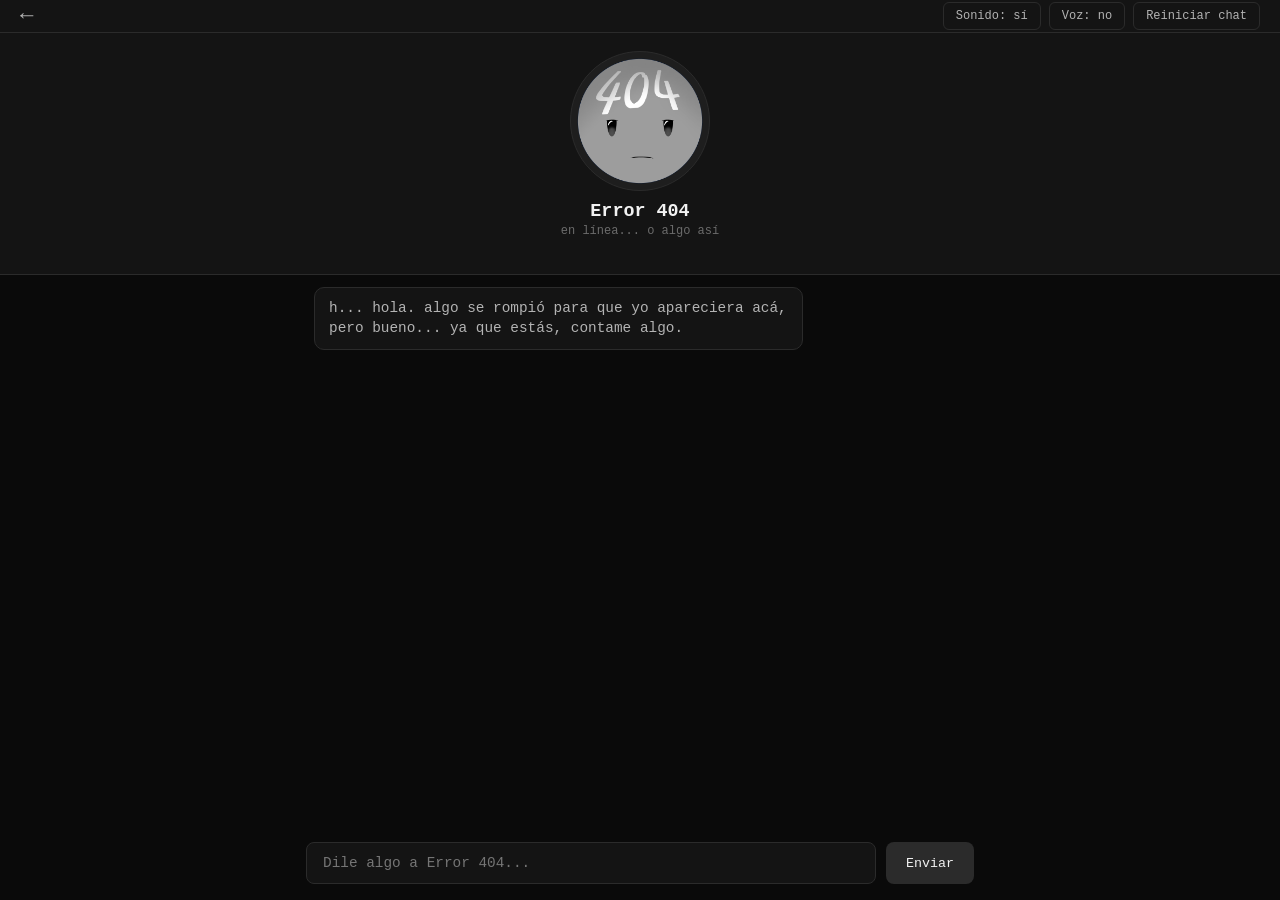
<file: chat.html>
<!DOCTYPE html>
<html lang="es">
<head>
<meta charset="UTF-8">
<meta name="viewport" content="width=device-width, initial-scale=1.0">
<title>Error 404 — Chat</title>
<link rel="stylesheet" href="css/style.css">
<link rel="preconnect" href="https://fonts.googleapis.com">
<link href="https://fonts.googleapis.com/css2?family=Share+Tech+Mono&display=swap" rel="stylesheet">
</head>
<body class="chat-page">

  <header class="chat-header">
    <a href="select.html" class="back-link" title="Volver">←</a>
    <div class="header-actions">
      <button id="soundBtn" class="reset-btn" title="Sonido de mensajes">Sonido: sí</button>
      <button id="voiceBtn" class="reset-btn" title="Voz del bot">Voz: no</button>
      <button id="resetBtn" class="reset-btn" title="Reiniciar chat">Reiniciar chat</button>
    </div>
  </header>

  <section class="pet-face-area">
    <div class="pet-avatar-large">
      <img id="petImage" src="images/error404_neutral.png" alt="Error 404">
      <div id="petFallback" class="avatar-fallback-large">404</div>
    </div>
    <h1 id="petTitle">Error 404</h1>
    <p id="petStatus" class="pet-status">en línea... o algo así</p>
    <p id="verityCounter" class="verity-counter"></p>
  </section>

  <main class="chat-window" id="chatWindow"></main>

  <form class="chat-input-bar" id="chatForm">
    <input
      type="text"
      id="chatInput"
      placeholder="Dile algo a Error 404..."
      autocomplete="off"
    />
    <button type="submit" id="sendBtn">Enviar</button>
  </form>

  <audio id="verityAudio" src="audio/verity_theme.wav" loop></audio>

<script src="js/translate.js"></script>
<script src="js/topics.js"></script>
<script src="js/memory.js"></script>
<script src="js/moderation.js"></script>
<script src="js/support.js"></script>
<script src="js/advice-extra.js"></script>
<script src="js/pet-brain.js"></script>
<script src="js/personality.js"></script>
<script src="js/understand-en.js"></script>
<script src="js/extras.js"></script>
<script src="js/audio.js"></script>
<script src="js/web-lookup.js"></script>
<script src="js/verity-mode.js"></script>
<script src="js/chat.js"></script>
</body>
</html>
</file>
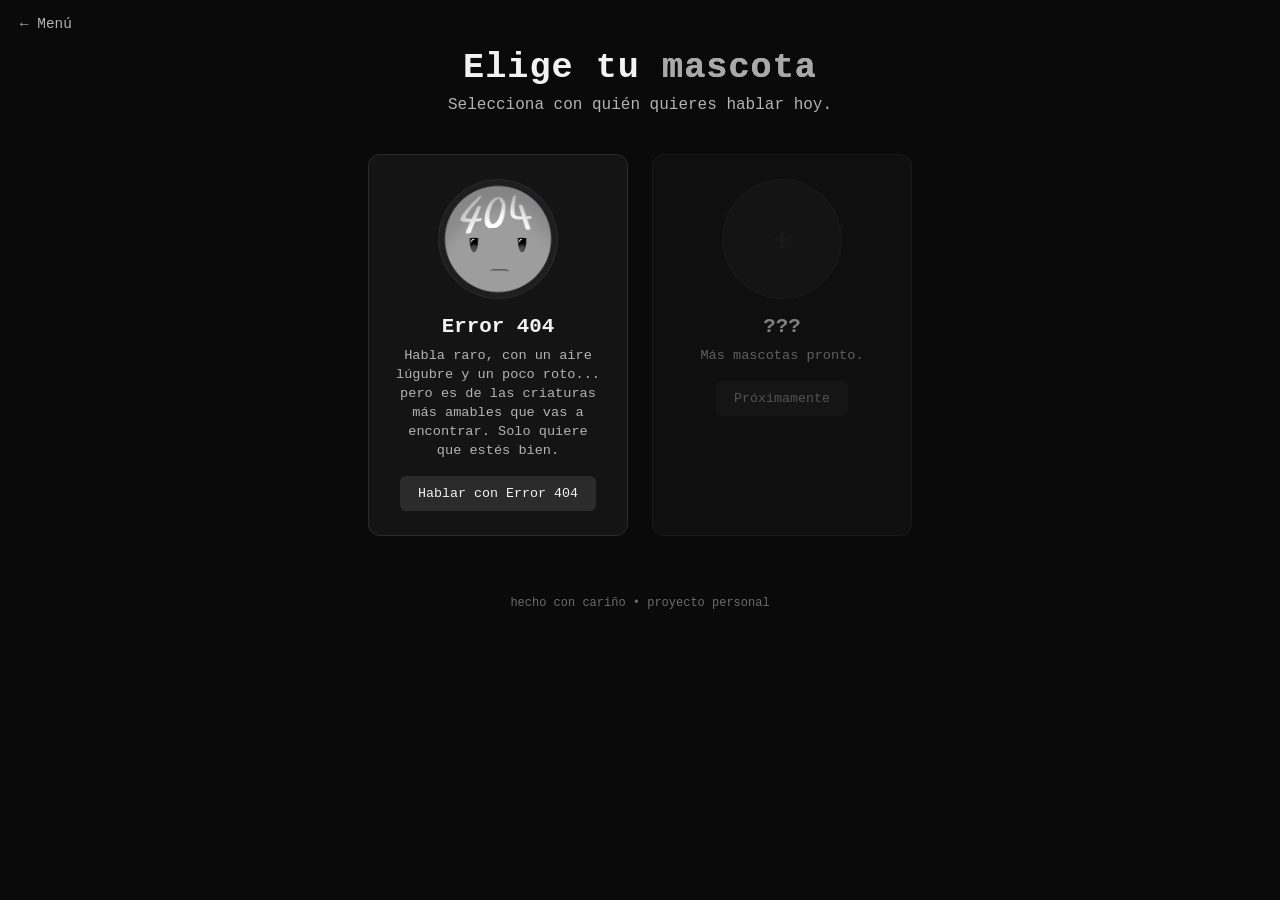
<file: select.html>
<!DOCTYPE html>
<html lang="es">
<head>
<meta charset="UTF-8">
<meta name="viewport" content="width=device-width, initial-scale=1.0">
<title>Elige tu mascota virtual</title>
<link rel="stylesheet" href="css/style.css">
</head>
<body class="selection-page">

  <a href="index.html" class="menu-link" id="menuLink">← Menú</a>

  <header class="site-header">
    <h1 id="selTitle">Elige tu <span class="glitch-text" data-text="mascota">mascota</span></h1>
    <p class="subtitle" id="selSubtitle">Selecciona con quién quieres hablar hoy.</p>
  </header>

  <main class="pet-grid">

    <!-- Mascota disponible: Error 404 -->
    <article class="pet-card" data-pet="error404" tabindex="0" id="mainPetCard">
      <div class="pet-avatar">
        <img id="mainPetImage" src="images/error404_neutral.png" alt="Error 404" onerror="this.style.display='none'; this.nextElementSibling.style.display='flex';">
        <div id="mainPetFallback" class="avatar-fallback">404</div>
      </div>
      <h2 class="pet-name" id="mainPetName">Error 404</h2>
      <p class="pet-desc" id="mainPetDesc">Habla raro, con un aire lúgubre y un poco roto... pero es de las criaturas más amables que vas a encontrar. Solo quiere que estés bien.</p>
      <button class="select-btn" id="mainPetBtn">Hablar con Error 404</button>
    </article>

    <!-- Placeholder de futuras mascotas -->
    <article class="pet-card locked">
      <div class="pet-avatar locked-avatar">
        <span class="lock-icon">＋</span>
      </div>
      <h2 class="pet-name">???</h2>
      <p class="pet-desc" id="soonDesc">Más mascotas pronto.</p>
      <button class="select-btn" id="soonBtn" disabled>Próximamente</button>
    </article>

  </main>

  <footer class="site-footer">
    <p>hecho con cariño • proyecto personal</p>
  </footer>

<script src="js/translate.js"></script>
<script src="js/verity-mode.js"></script>
<script src="js/selection.js"></script>
</body>
</html>
</file>
<file: css/style.css>
/* ---------- base ---------- */
:root {
  --black: #0a0a0a;
  --grey-900: #141414;
  --grey-800: #1e1e1e;
  --grey-700: #2b2b2b;
  --grey-500: #6b6b6b;
  --grey-300: #b3b3b3;
  --white: #f2f2f2;
  --accent: #9c9c9c;
  --warn: #d9d9d9;
}

* { box-sizing: border-box; margin: 0; padding: 0; }

body {
  font-family: 'Courier New', monospace;
  background: var(--black);
  color: var(--white);
  min-height: 100vh;
}

/* ---------- glitch text ---------- */
.glitch-text {
  position: relative;
  color: var(--white);
}
.glitch-text::before,
.glitch-text::after {
  content: attr(data-text);
  position: absolute;
  top: 0; left: 0;
  width: 100%;
  overflow: hidden;
  opacity: 0.7;
}
.glitch-text::before {
  color: var(--grey-500);
  animation: glitch1 3s infinite linear alternate-reverse;
}
.glitch-text::after {
  color: var(--grey-300);
  animation: glitch2 4s infinite linear alternate-reverse;
}
@keyframes glitch1 {
  0% { clip-path: inset(0 0 90% 0); transform: translate(-1px); }
  50% { clip-path: inset(40% 0 40% 0); transform: translate(1px); }
  100% { clip-path: inset(80% 0 0 0); transform: translate(-1px); }
}
@keyframes glitch2 {
  0% { clip-path: inset(20% 0 60% 0); transform: translate(1px); }
  50% { clip-path: inset(60% 0 10% 0); transform: translate(-1px); }
  100% { clip-path: inset(10% 0 70% 0); transform: translate(1px); }
}

/* ---------- selection page ---------- */
.selection-page {
  display: flex;
  flex-direction: column;
  align-items: center;
  padding: 48px 20px;
}
.site-header { text-align: center; margin-bottom: 40px; }
.site-header h1 { font-size: 2.2rem; letter-spacing: 1px; }
.subtitle { color: var(--grey-300); margin-top: 8px; }

.pet-grid {
  display: flex;
  flex-wrap: wrap;
  gap: 24px;
  justify-content: center;
  max-width: 900px;
}

.pet-card {
  background: var(--grey-900);
  border: 1px solid var(--grey-700);
  border-radius: 12px;
  width: 260px;
  padding: 24px;
  text-align: center;
  transition: transform 0.2s ease, border-color 0.2s ease;
  cursor: pointer;
}
.pet-card:hover:not(.locked) {
  transform: translateY(-4px);
  border-color: var(--grey-500);
}
.pet-card.locked {
  opacity: 0.5;
  cursor: default;
}

.pet-avatar {
  width: 120px; height: 120px;
  margin: 0 auto 16px;
  border-radius: 50%;
  background: var(--grey-800);
  display: flex; align-items: center; justify-content: center;
  overflow: hidden;
  border: 1px solid var(--grey-700);
}
.pet-avatar img { width: 100%; height: 100%; object-fit: cover; }
.avatar-fallback {
  display: none;
  align-items: center; justify-content: center;
  width: 100%; height: 100%;
  font-size: 1.4rem; color: var(--grey-500);
}
.locked-avatar { color: var(--grey-700); }
.lock-icon { font-size: 2rem; color: var(--grey-700); }

.pet-name { margin-bottom: 8px; font-size: 1.3rem; }
.pet-desc { color: var(--grey-300); font-size: 0.85rem; margin-bottom: 16px; line-height: 1.4; }

.select-btn {
  background: var(--grey-700);
  color: var(--white);
  border: none;
  padding: 10px 18px;
  border-radius: 6px;
  font-family: inherit;
  cursor: pointer;
  transition: background 0.2s;
}
.select-btn:hover:not(:disabled) { background: var(--grey-500); }
.select-btn:disabled { cursor: default; opacity: 0.6; }

.site-footer { margin-top: 60px; color: var(--grey-500); font-size: 0.75rem; }

/* ---------- chat page ---------- */
.chat-page {
  display: flex;
  flex-direction: column;
  height: 100vh;
}

.chat-header {
  position: relative;
  display: flex;
  align-items: center;
  justify-content: center;
  padding: 16px 20px;
  background: var(--grey-900);
  border-bottom: 1px solid var(--grey-700);
}
.back-link {
  position: absolute;
  left: 20px;
  color: var(--grey-300);
  text-decoration: none;
  font-size: 1.4rem;
}
.reset-btn {
  position: absolute;
  right: 20px;
  background: transparent;
  border: 1px solid var(--grey-700);
  color: var(--grey-300);
  padding: 6px 12px;
  border-radius: 6px;
  font-family: inherit;
  font-size: 0.75rem;
  cursor: pointer;
  transition: background 0.2s, color 0.2s;
}
.reset-btn:hover { background: var(--grey-700); color: var(--white); }

/* cara grande, fija, siempre visible arriba de la conversación */
.pet-face-area {
  display: flex;
  flex-direction: column;
  align-items: center;
  padding: 18px 20px 14px;
  background: var(--grey-900);
  border-bottom: 1px solid var(--grey-700);
  flex-shrink: 0;
}
.pet-avatar-large {
  position: relative;
  width: 140px; height: 140px;
  border-radius: 50%;
  background: var(--grey-800);
  border: 1px solid var(--grey-700);
  overflow: hidden;
  display: flex;
  align-items: center;
  justify-content: center;
  margin-bottom: 10px;
}
.pet-avatar-large img {
  width: 100%; height: 100%;
  object-fit: cover;
}
.avatar-fallback-large {
  display: none;
  align-items: center;
  justify-content: center;
  position: absolute;
  inset: 0;
  width: 100%; height: 100%;
  color: var(--grey-300);
  font-size: 1.1rem;
  letter-spacing: 1px;
}
.pet-face-area h1 { font-size: 1.15rem; }
.pet-status { font-size: 0.75rem; color: var(--grey-500); margin-top: 2px; }
.verity-counter {
  font-family: 'Share Tech Mono', 'Courier New', monospace;
  font-size: 0.95rem;
  letter-spacing: 2px;
  color: var(--grey-500);
  margin-top: 4px;
  min-height: 1.2em;
}

.chat-window {
  flex: 1;
  overflow-y: auto;
  padding: 12px 24px 24px;
  display: flex;
  flex-direction: column;
  gap: 12px;
  max-width: 700px;
  margin: 0 auto;
  width: 100%;
}

.msg {
  max-width: 75%;
  padding: 10px 14px;
  border-radius: 10px;
  line-height: 1.4;
  font-size: 0.9rem;
  animation: fadeIn 0.2s ease;
}
@keyframes fadeIn {
  from { opacity: 0; transform: translateY(4px); }
  to { opacity: 1; transform: translateY(0); }
}
.msg.user {
  align-self: flex-end;
  background: var(--grey-700);
  color: var(--white);
}
.msg.pet {
  align-self: flex-start;
  background: var(--grey-900);
  border: 1px solid var(--grey-700);
  color: var(--grey-300);
}
.msg.pet.checkin {
  border-color: var(--grey-500);
  color: var(--warn);
}
.msg.pet.resource {
  align-self: flex-start;
  background: var(--grey-800);
  border: 1px solid var(--grey-500);
  color: var(--white);
  font-size: 0.8rem;
  max-width: 90%;
}

.chat-input-bar {
  display: flex;
  gap: 10px;
  padding: 16px;
  max-width: 700px;
  margin: 0 auto;
  width: 100%;
}
.chat-input-bar input {
  flex: 1;
  background: var(--grey-900);
  border: 1px solid var(--grey-700);
  color: var(--white);
  padding: 12px 16px;
  border-radius: 8px;
  font-family: inherit;
  font-size: 0.9rem;
}
.chat-input-bar input:focus { outline: none; border-color: var(--grey-500); }
.chat-input-bar button {
  background: var(--grey-700);
  color: var(--white);
  border: none;
  padding: 0 20px;
  border-radius: 8px;
  cursor: pointer;
  font-family: inherit;
}
.chat-input-bar button:hover { background: var(--grey-500); }

/* botones de arriba a la derecha: sonido, voz y reiniciar */
.header-actions { position: absolute; right: 20px; display: flex; gap: 8px; }
.header-actions .reset-btn { position: static; }
@media (max-width: 560px) {
  .header-actions { right: 8px; gap: 4px; }
  .header-actions .reset-btn { padding: 5px 7px; font-size: 0.65rem; }
}

/* =====================================================================
   MENÚ PRINCIPAL (index.html)
   ---------------------------------------------------------------------
   La imagen de fondo es TU póster. Poné el archivo en la carpeta images/
   con uno de estos nombres:
     images/menu_background.png   (también sirve .jpg o .webp)
     images/menu_background_mobile.png   (opcional: versión vertical para celulares)
   Cómo se usa: cubre toda la pantalla ("cover") y se centra, así que en
   pantallas más angostas se recortan un poco los costados: dejá lo importante
   del dibujo en el centro. Si no hay imagen, se ve el fondo negro con el título.
   ===================================================================== */
.menu-page {
  min-height: 100vh;
  min-height: 100dvh;
  display: flex;
  flex-direction: column;
  align-items: center;
  justify-content: flex-end;
  position: relative;
  overflow: hidden;
}

.menu-bg {
  position: fixed;
  inset: 0;
  z-index: 0;
  background-color: var(--black);
  /* si una de las imágenes no existe, el navegador la ignora y usa la siguiente */
  background-image:
    url('../images/menu_background.png'),
    url('../images/menu_banner.png'),
    url('../images/menu_background.jpg'),
    url('../images/menu_background.webp');
  background-size: cover;
  background-position: center;
  background-repeat: no-repeat;
}
/* en celulares en vertical se prefiere la versión vertical, si existe */
@media (max-aspect-ratio: 4/5) {
  .menu-bg {
    background-image:
      url('../images/menu_background_mobile.png'),
      url('../images/menu_background_mobile.jpg'),
      url('../images/menu_background_mobile.webp'),
      url('../images/menu_background.png'),
      url('../images/menu_background.jpg'),
      url('../images/menu_background.webp');
  }
}
/* degradado suave abajo para que los botones se lean sobre cualquier dibujo */
.menu-bg::after {
  content: '';
  position: absolute;
  inset: 0;
  background: linear-gradient(to top, rgba(0, 0, 0, 0.72) 0%, rgba(0, 0, 0, 0.25) 38%, rgba(0, 0, 0, 0) 60%);
}

.menu-content {
  position: relative;
  z-index: 1;
  width: 100%;
  max-width: 420px;
  padding: 24px 20px 12vh;
  display: flex;
  flex-direction: column;
  align-items: center;
  gap: 28px;
}

/* título de respaldo: solo aparece mientras no hay imagen de fondo */
.menu-title { display: none; font-size: 2.6rem; letter-spacing: 2px; text-align: center; }
.menu-no-bg .menu-title { display: block; }
.menu-no-bg .menu-page, body.menu-no-bg { justify-content: center; }
.menu-no-bg .menu-content { padding-bottom: 24px; }

.menu-buttons {
  width: 100%;
  display: flex;
  flex-direction: column;
  gap: 14px;
}
.menu-btn {
  width: 100%;
  background: var(--grey-700);
  color: var(--white);
  border: 1px solid var(--grey-500);
  padding: 14px 20px;
  border-radius: 8px;
  font-family: inherit;
  font-size: 1.05rem;
  letter-spacing: 1px;
  cursor: pointer;
  transition: background 0.2s, transform 0.15s;
}
.menu-btn:hover { background: var(--grey-500); transform: translateY(-2px); }
.menu-btn:focus-visible, .seg-btn:focus-visible { outline: 2px solid var(--white); outline-offset: 2px; }
.menu-btn-secondary { background: rgba(20, 20, 20, 0.8); }

/* ---------- panel de configuración ---------- */
.modal-overlay {
  position: fixed;
  inset: 0;
  z-index: 10;
  background: rgba(0, 0, 0, 0.7);
  display: flex;
  align-items: center;
  justify-content: center;
  padding: 20px;
}
.modal-overlay[hidden] { display: none; }
.modal {
  width: 100%;
  max-width: 420px;
  max-height: 90vh;
  overflow-y: auto;
  background: var(--grey-900);
  border: 1px solid var(--grey-700);
  border-radius: 12px;
  padding: 24px;
  display: flex;
  flex-direction: column;
  gap: 22px;
  animation: fadeIn 0.2s ease;
}
.modal h2 { font-size: 1.3rem; text-align: center; }
.setting-group h3 { font-size: 0.9rem; color: var(--grey-300); margin-bottom: 10px; font-weight: normal; }
.segmented { display: flex; gap: 8px; }
.seg-btn {
  flex: 1;
  background: transparent;
  color: var(--grey-300);
  border: 1px solid var(--grey-700);
  padding: 10px 8px;
  border-radius: 6px;
  font-family: inherit;
  font-size: 0.85rem;
  cursor: pointer;
  transition: background 0.2s, color 0.2s, border-color 0.2s;
}
.seg-btn:hover { background: var(--grey-800); color: var(--white); }
.seg-btn.active { background: var(--grey-700); color: var(--white); border-color: var(--grey-300); }
.setting-note { margin-top: 10px; font-size: 0.75rem; line-height: 1.4; color: var(--grey-500); }

/* ---------- selección: enlace de vuelta al menú ---------- */
.menu-link {
  position: absolute;
  top: 16px;
  left: 20px;
  color: var(--grey-300);
  text-decoration: none;
  font-size: 0.9rem;
}
.menu-link:hover { color: var(--white); }
.selection-page { position: relative; }
</file>
